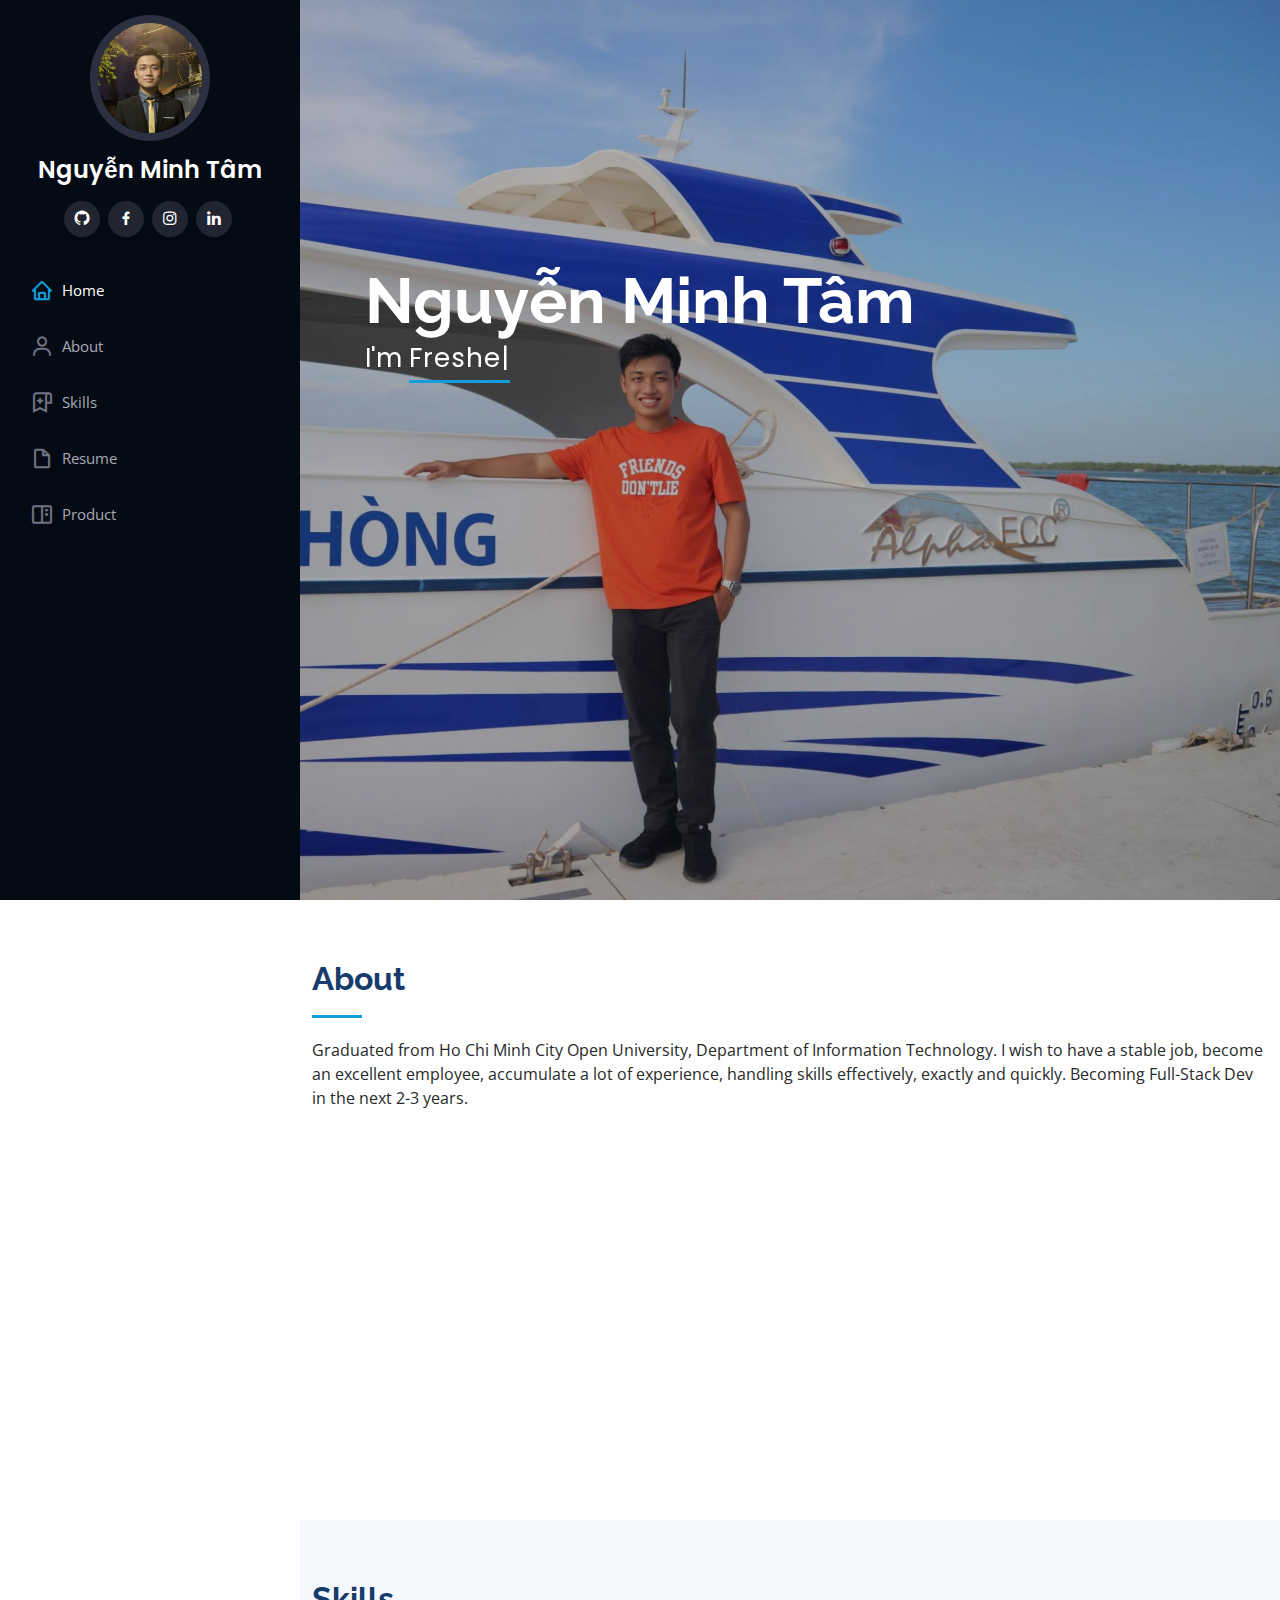
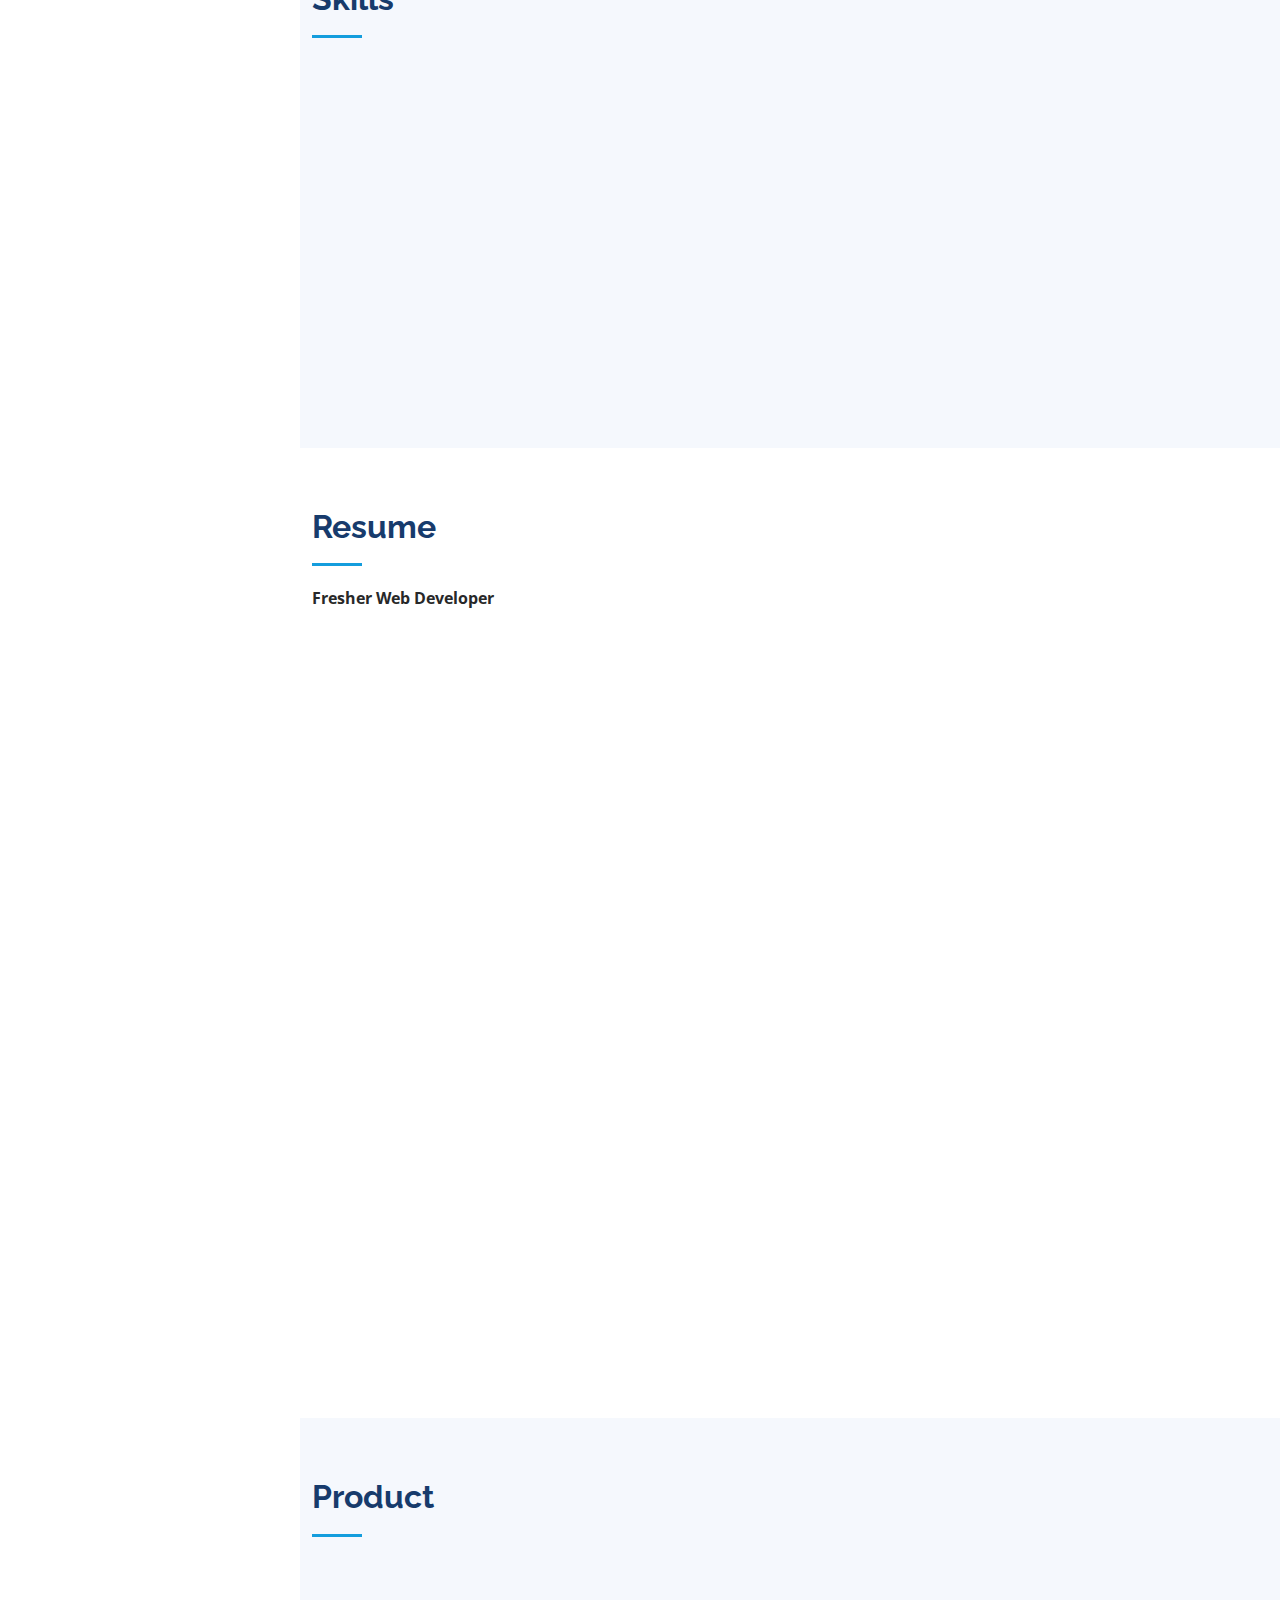
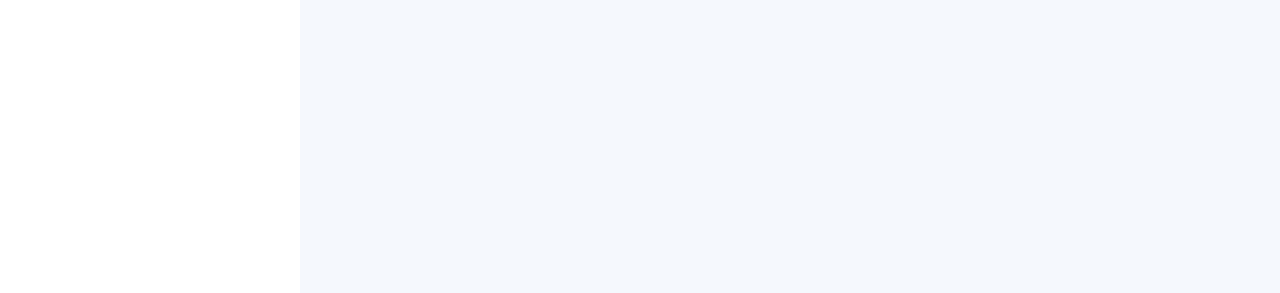
<file: public/index.html>
<!DOCTYPE html>
<html lang="en">

<head>
  <meta charset="utf-8">
  <meta content="width=device-width, initial-scale=1.0" name="viewport">

  <title>Tâm Nguyễn</title>
  <meta content="" name="description">
  <meta content="" name="keywords">

  <!-- Favicons -->
  <link href="assets/img/Tam.png" rel="icon">
  <link href="assets/img/apple-touch-icon.png" rel="apple-touch-icon">

  <!-- Google Fonts -->
  <link href="https://fonts.googleapis.com/css?family=Open+Sans:300,300i,400,400i,600,600i,700,700i|Raleway:300,300i,400,400i,500,500i,600,600i,700,700i|Poppins:300,300i,400,400i,500,500i,600,600i,700,700i" rel="stylesheet">

  <!-- Vendor CSS Files -->
  <link href="assets/vendor/aos/aos.css" rel="stylesheet">
  <link href="assets/vendor/bootstrap/css/bootstrap.min.css" rel="stylesheet">
  <link href="assets/vendor/bootstrap-icons/bootstrap-icons.css" rel="stylesheet">
  <link href="assets/vendor/boxicons/css/boxicons.min.css" rel="stylesheet">
  <link href="assets/vendor/glightbox/css/glightbox.min.css" rel="stylesheet">
  <link href="assets/vendor/swiper/swiper-bundle.min.css" rel="stylesheet">

  <!-- Template Main CSS File -->
  <link href="assets/css/style.css" rel="stylesheet">

  <!-- =======================================================
  * Template Name: iPortfolio - v3.0.1
  * Template URL: https://bootstrapmade.com/iportfolio-bootstrap-portfolio-websites-template/
  * Author: BootstrapMade.com
  * License: https://bootstrapmade.com/license/
  ======================================================== -->
</head>

<body>

  <!-- ======= Mobile nav toggle button ======= -->
  <i class="bi bi-list mobile-nav-toggle d-xl-none"></i>

  <!-- ======= Header ======= -->
  <header id="header">
    <div class="d-flex flex-column">

      <div class="profile">
        <img src="assets/img/Tam.png" alt="" class="img-fluid rounded-circle">
        <h1 class="text-light"><a href="index.html">Nguyễn Minh Tâm</a></h1>
        <div class="social-links mt-3 text-center">
          <a href="https://github.com/minhtam12356" class="github" target="_blank"><i class="bx bxl-github"></i></a>
          <a href="https://www.facebook.com/1.9.9.8.Tam.Nguyen.1.9.9.8" class="facebook" target="_blank"><i class="bx bxl-facebook"></i></a>
          <a href="https://www.instagram.com/minhtam1198/" class="instagram" target="_blank"><i class="bx bxl-instagram"></i></a>
          <a href="https://www.linkedin.com/in/tamnguyen-1198/" class="linkedin" target="_blank"><i class="bx bxl-linkedin"></i></a>
        </div>
      </div>

      <nav id="navbar" class="nav-menu navbar">
        <ul>
          <li><a href="#hero" class="nav-link scrollto active"><i class="bx bx-home"></i> <span>Home</span></a></li>
          <li><a href="#about" class="nav-link scrollto"><i class="bx bx-user"></i> <span>About</span></a></li>
          <li><a href="#skills" class="nav-link scrollto"><i class='bx bx-bookmark-alt-plus'></i> <span>Skills</span></a></li>
          <li><a href="#resume" class="nav-link scrollto"><i class="bx bx-file-blank"></i> <span>Resume</span></a></li>
          <li><a href="#product" class="nav-link scrollto"><i class="bx bx-book-content"></i> <span>Product</span></a></li>
        </ul>
      </nav><!-- .nav-menu -->
    </div>
  </header><!-- End Header -->

  <!-- ======= Hero Section ======= -->
  <section id="hero" class="d-flex flex-column justify-content-center align-items-center">
    <div class="hero-container" data-aos="fade-in">
      <h1>Nguyễn Minh Tâm</h1>
      <p>I'm <span class="typed" data-typed-items="Fresher Web Developer"></span></p>
    </div>
  </section><!-- End Hero -->

  <main id="main">

    <!-- ======= About Section ======= -->
    <section id="about" class="about">
      <div class="container">

        <div class="section-title">
          <h2>About</h2>
          <p>Graduated from Ho Chi Minh City Open University, Department of Information Technology. I wish to have a stable job, become an excellent employee, accumulate a lot of experience, handling skills effectively, exactly and quickly. Becoming Full-Stack Dev in the next 2-3 years. </p>
        </div>

        <div class="row align-items-center">
          <div class="col-lg-4" data-aos="fade-right">
            <img src="assets/img/Tam.png" class="img-fluid" alt="">
          </div>
          <div class="col-lg-8 pt-4 pt-lg-0 content" data-aos="fade-left">
            <h3>Fresher Web Developer</h3>
            <p class="font-italic">
              Expressjs & Reactjs
            </p>
            <div class="row">
              <div class="col-lg-6">
                <ul>
                  <li><i class="bi bi-chevron-right"></i> <strong>Birthday:</strong> <span>11 Nov 1998</span></li>
                  <li><i class="bi bi-chevron-right"></i> <strong>Phone:</strong> <span>+84 917148457</span></li>
                  <li><i class="bi bi-chevron-right"></i> <strong>City:</strong> <span>TP.HCM</span></li>
                </ul>
              </div>
              <div class="col-lg-6">
                <ul>
                  <li><i class="bi bi-chevron-right"></i> <strong>Age:</strong> <span>23</span></li>
                  <li><i class="bi bi-chevron-right"></i> <strong>Degree:</strong> <span>Fresher</span></li>
                  <li><i class="bi bi-chevron-right"></i> <strong>PhEmailone:</strong><a href="mailto:tam26918@gmail.com">tam26918@gmail.com</a></li>
                </ul>
              </div>
            </div>
          </div>
        </div>

      </div>
    </section><!-- End About Section -->

    <!-- ======= Skills Section ======= -->
    <section id="skills" class="skills section-bg">
      <div class="container">

        <div class="section-title">
          <h2>Skills</h2>
        </div>

        <div class="row skills-content">

          <div class="col-lg-6" data-aos="fade-up">

            <div class="progress">
              <span class="skill">HTML</span>
      
            </div>

            <div class="progress">
              <span class="skill">CSS</span>
              
            </div>

            <div class="progress">
              <span class="skill">JavaScript</span>
              
            </div>
            
            <div class="progress">
              <span class="skill">Git</span>
              
            </div>
            
            <div class="progress">
              <span class="skill">bootstrap</span>
              
            </div>

          </div>

          <div class="col-lg-6" data-aos="fade-up" data-aos-delay="100">

            <div class="progress">
              <span class="skill">Nodejs</span>
              
            </div>
            
            <div class="progress">
              <span class="skill">MongoDB</span>
              
            </div>

            <div class="progress">
              <span class="skill">Expressjs</span>
              
            </div>

            <div class="progress">
              <span class="skill">Reactjs</span>
              
            </div>

          </div>

        </div>

      </div>
    </section><!-- End Skills Section -->

    <!-- ======= Resume Section ======= -->
    <section id="resume" class="resume">
      <div class="container">

        <div class="section-title">
          <h2>Resume</h2>
          <p><strong>Fresher Web Developer</strong></p>
        </div>

        <div class="row">
          <div class="col-lg-6" data-aos="fade-up">

            <h3 class="resume-title">Education</h3>
            <div class="resume-item">
              <h4>Management Information System</h4>
              <h5>2016 - 2020</h5>
              <p><em>Open University, Ho Chi Minh City</em></p>
              <p>Learn skill code basic, data structure, mindset</p>
            </div>
            <div class="resume-item">
              <h4>Intern</h4>
              <h5>06/2019 - 08/2019</h5>
              <p><em>CMC TSSG Company, Ho Chi Minh City</em></p>
              <p>Learn about hardware, network, repair computer laptop and install OS</p>
            </div>
          </div>
          <div class="col-lg-6" data-aos="fade-up" data-aos-delay="100">
            <h3 class="resume-title">WorkFlow</h3>
            <div class="resume-item">
              <h4>Learn Basic HTML, CSS, JavaScript</h4>
              <h5>5/2020 - Present</h5>
              <ul>
                <li>Basic JavaScript: Asynchronous, Promise, CallBack, OOP</li>
                <li>Build any web interface, web responsive  to all device</li>
              </ul>
            </div>
            <div class="resume-item">
              <h4>Learn Basic Git, Bootstrap</h4>
              <h5>5/2020 - Present</h5>
              <ul>
                <li>Push source code on github</li>
                <li>Use bootstrap design basic web</li>
              </ul>
            </div>
            <div class="resume-item">
              <h4>Learn Basic Nodejs, Expressjs, MongoDB</h4>
              <h5>5/2020 - Present</h5>
              <ul>
                <li>Use ExpressJS to write Web MVC, RESTful API</li>
                <li>Use Database MongoDB basic CRUD</li>
              </ul>
            </div>
            <div class="resume-item">
              <h4>Learn Basic Reactjs</h4>
              <h5>5/2020 - Present</h5>
              <ul>
                <li>Basic Reactjs: Component, State, Props, Router, Context, LifeCycle...</li>
              </ul>
            </div>
          </div>
        </div>

      </div>
    </section><!-- End Resume Section -->

    <!-- ======= Product Section ======= -->
    <section id="product" class="portfolio section-bg">
      <div class="container">

        <div class="section-title">
          <h2>Product</h2>
        </div>

        <div class="row" data-aos="fade-up">
          <div class="col-lg-12 d-flex justify-content-center">
            <ul id="portfolio-flters">
              <li data-filter="*" class="filter-active">All</li>
              <li data-filter=".filter-app">App</li>
              <li data-filter=".filter-card">Card</li>
              <li data-filter=".filter-web">Web</li>
            </ul>
          </div>
        </div>

        <div class="row portfolio-container" data-aos="fade-up" data-aos-delay="100">

          <div class="col-lg-4 col-md-6 portfolio-item filter-app">
            <div class="portfolio-wrap">
              <img src="assets/img/portfolio/todo.jpg" class="img-fluid" alt="">
              <div class="portfolio-links">
                <a href="assets/img/portfolio/todo.jpg" data-gallery="portfolioGallery" class="portfolio-lightbox" title="App 1"><i class="bx bx-plus"></i></a>
                <a href="https://todos-list-reactjs-minhtam12356.vercel.app/" title="More Details"><i class="bx bx-link"></i></a>
              </div>
            </div>
          </div>

          <div class="col-lg-4 col-md-6 portfolio-item filter-web">
            <div class="portfolio-wrap">
              <img src="assets/img/portfolio/meetup.jpg" class="img-fluid" alt="">
              <div class="portfolio-links">
                <a href="assets/img/portfolio/meetup.jpg" data-gallery="portfolioGallery" class="portfolio-lightbox" title="Web 3"><i class="bx bx-plus"></i></a>
                <a href="https://meetup-2a648.web.app/" title="More Details"><i class="bx bx-link"></i></a>
              </div>
            </div>
          </div>

          <div class="col-lg-4 col-md-6 portfolio-item filter-app">
            <div class="portfolio-wrap">
              <img src="assets/img/portfolio/product.jpg" class="img-fluid" alt="">
              <div class="portfolio-links">
                <a href="assets/img/portfolio/product.jpg" data-gallery="portfolioGallery" class="portfolio-lightbox" title="App 2"><i class="bx bx-plus"></i></a>
                <a href="https://app-test-heroku-demo.herokuapp.com/" title="More Details"><i class="bx bx-link"></i></a>
              </div>
            </div>
          </div>

        </div>

      </div>
    </section><!-- End Portfolio Section -->

  </main><!-- End #main -->
  
  <a href="#" class="back-to-top d-flex align-items-center justify-content-center"><i class="bi bi-arrow-up-short"></i></a>

  <!-- Vendor JS Files -->
  <script src="assets/vendor/aos/aos.js"></script>
  <script src="assets/vendor/bootstrap/js/bootstrap.bundle.min.js"></script>
  <script src="assets/vendor/glightbox/js/glightbox.min.js"></script>
  <script src="assets/vendor/isotope-layout/isotope.pkgd.min.js"></script>
  <script src="assets/vendor/php-email-form/validate.js"></script>
  <script src="assets/vendor/purecounter/purecounter.js"></script>
  <script src="assets/vendor/swiper/swiper-bundle.min.js"></script>
  <script src="assets/vendor/typed.js/typed.min.js"></script>
  <script src="assets/vendor/waypoints/noframework.waypoints.js"></script>

  <!-- Template Main JS File -->
  <script src="assets/js/main.js"></script>

</body>

</html>
</file>
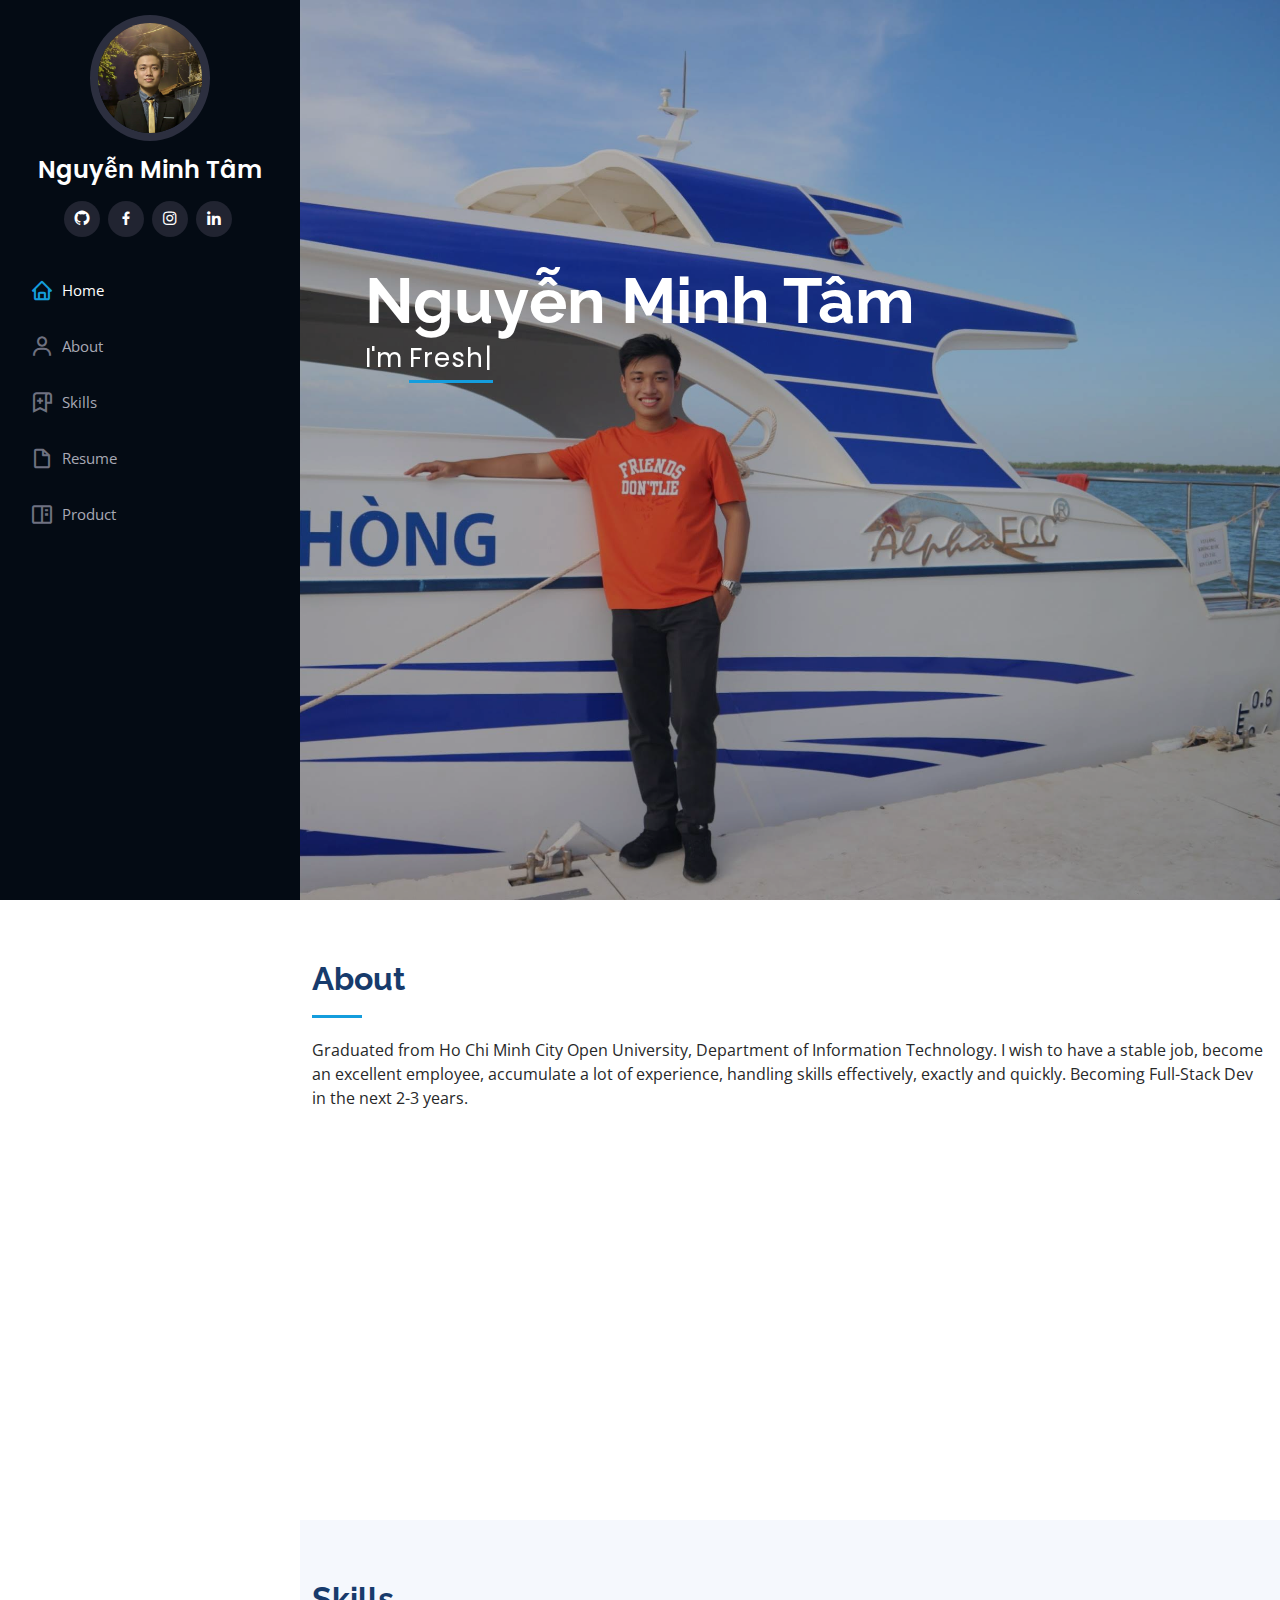
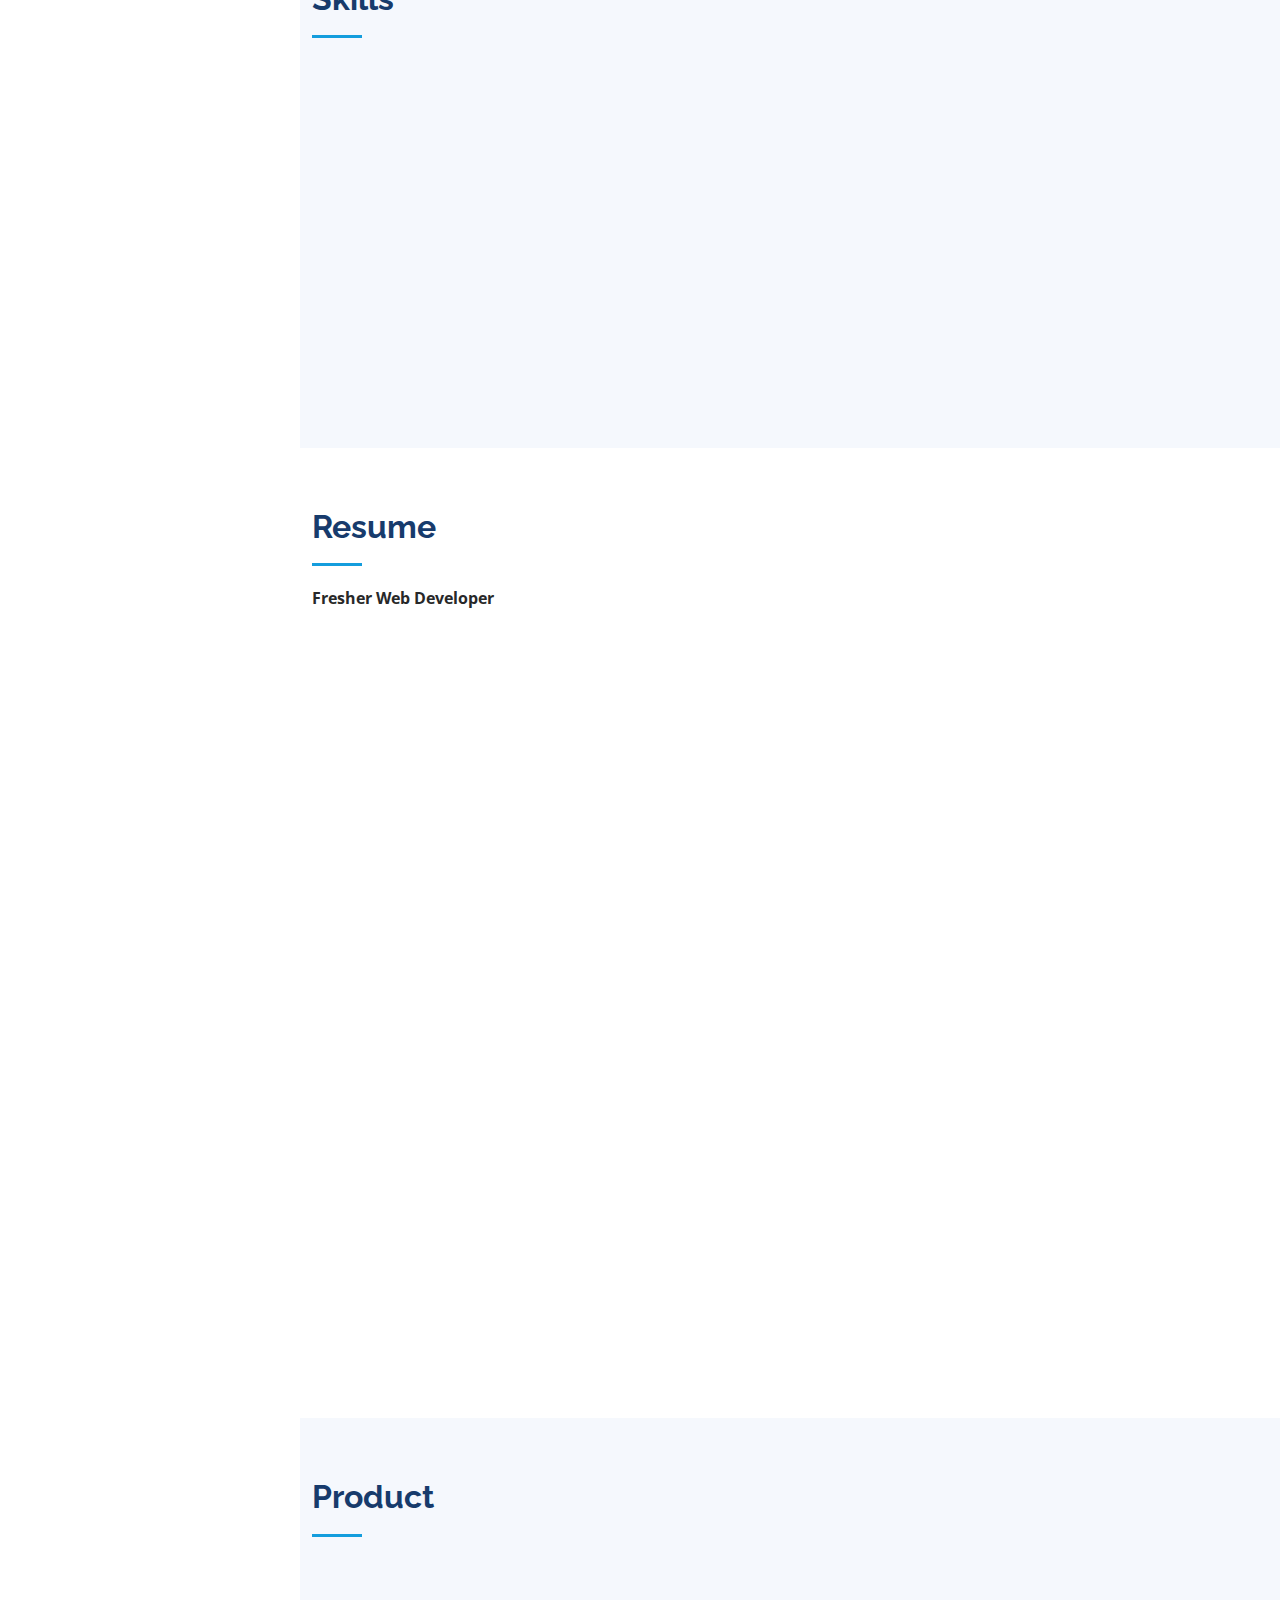
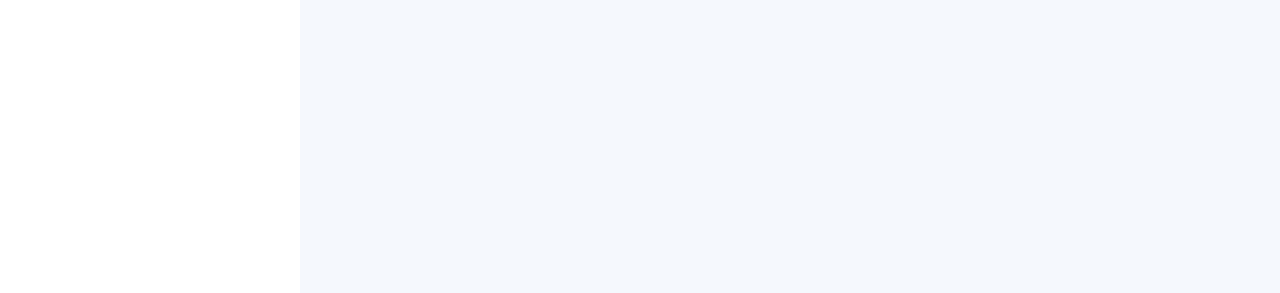
<file: iPortfolio/official.html>
<!DOCTYPE html>
<html lang="en">

<head>
  <meta charset="utf-8">
  <meta content="width=device-width, initial-scale=1.0" name="viewport">

  <title>Tâm Nguyễn</title>
  <meta content="" name="description">
  <meta content="" name="keywords">

  <!-- Favicons -->
  <link href="assets/img/Tam.png" rel="icon">
  <link href="assets/img/apple-touch-icon.png" rel="apple-touch-icon">

  <!-- Google Fonts -->
  <link href="https://fonts.googleapis.com/css?family=Open+Sans:300,300i,400,400i,600,600i,700,700i|Raleway:300,300i,400,400i,500,500i,600,600i,700,700i|Poppins:300,300i,400,400i,500,500i,600,600i,700,700i" rel="stylesheet">

  <!-- Vendor CSS Files -->
  <link href="assets/vendor/aos/aos.css" rel="stylesheet">
  <link href="assets/vendor/bootstrap/css/bootstrap.min.css" rel="stylesheet">
  <link href="assets/vendor/bootstrap-icons/bootstrap-icons.css" rel="stylesheet">
  <link href="assets/vendor/boxicons/css/boxicons.min.css" rel="stylesheet">
  <link href="assets/vendor/glightbox/css/glightbox.min.css" rel="stylesheet">
  <link href="assets/vendor/swiper/swiper-bundle.min.css" rel="stylesheet">

  <!-- Template Main CSS File -->
  <link href="assets/css/style.css" rel="stylesheet">

  <!-- =======================================================
  * Template Name: iPortfolio - v3.0.1
  * Template URL: https://bootstrapmade.com/iportfolio-bootstrap-portfolio-websites-template/
  * Author: BootstrapMade.com
  * License: https://bootstrapmade.com/license/
  ======================================================== -->
</head>

<body>

  <!-- ======= Mobile nav toggle button ======= -->
  <i class="bi bi-list mobile-nav-toggle d-xl-none"></i>

  <!-- ======= Header ======= -->
  <header id="header">
    <div class="d-flex flex-column">

      <div class="profile">
        <img src="assets/img/Tam.png" alt="" class="img-fluid rounded-circle">
        <h1 class="text-light"><a href="index.html">Nguyễn Minh Tâm</a></h1>
        <div class="social-links mt-3 text-center">
          <a href="https://github.com/minhtam12356" class="github" target="_blank"><i class="bx bxl-github"></i></a>
          <a href="https://www.facebook.com/1.9.9.8.Tam.Nguyen.1.9.9.8" class="facebook" target="_blank"><i class="bx bxl-facebook"></i></a>
          <a href="https://www.instagram.com/minhtam1198/" class="instagram" target="_blank"><i class="bx bxl-instagram"></i></a>
          <a href="https://www.linkedin.com/in/tamnguyen-1198/" class="linkedin" target="_blank"><i class="bx bxl-linkedin"></i></a>
        </div>
      </div>

      <nav id="navbar" class="nav-menu navbar">
        <ul>
          <li><a href="#hero" class="nav-link scrollto active"><i class="bx bx-home"></i> <span>Home</span></a></li>
          <li><a href="#about" class="nav-link scrollto"><i class="bx bx-user"></i> <span>About</span></a></li>
          <li><a href="#skills" class="nav-link scrollto"><i class='bx bx-bookmark-alt-plus'></i> <span>Skills</span></a></li>
          <li><a href="#resume" class="nav-link scrollto"><i class="bx bx-file-blank"></i> <span>Resume</span></a></li>
          <li><a href="#product" class="nav-link scrollto"><i class="bx bx-book-content"></i> <span>Product</span></a></li>
        </ul>
      </nav><!-- .nav-menu -->
    </div>
  </header><!-- End Header -->

  <!-- ======= Hero Section ======= -->
  <section id="hero" class="d-flex flex-column justify-content-center align-items-center">
    <div class="hero-container" data-aos="fade-in">
      <h1>Nguyễn Minh Tâm</h1>
      <p>I'm <span class="typed" data-typed-items="Fresher Web Developer"></span></p>
    </div>
  </section><!-- End Hero -->

  <main id="main">

    <!-- ======= About Section ======= -->
    <section id="about" class="about">
      <div class="container">

        <div class="section-title">
          <h2>About</h2>
          <p>Graduated from Ho Chi Minh City Open University, Department of Information Technology. I wish to have a stable job, become an excellent employee, accumulate a lot of experience, handling skills effectively, exactly and quickly. Becoming Full-Stack Dev in the next 2-3 years.</p>
        </div>

        <div class="row align-items-center">
          <div class="col-lg-4" data-aos="fade-right">
            <img src="assets/img/Tam.png" class="img-fluid" alt="">
          </div>
          <div class="col-lg-8 pt-4 pt-lg-0 content" data-aos="fade-left">
            <h3>Fresher Web Developer</h3>
            <p class="font-italic">
              Expressjs & Reactjs
            </p>
            <div class="row">
              <div class="col-lg-6">
                <ul>
                  <li><i class="bi bi-chevron-right"></i> <strong>Birthday:</strong> <span>11 Nov 1998</span></li>
                  <li><i class="bi bi-chevron-right"></i> <strong>Phone:</strong> <span>+84 917148457</span></li>
                  <li><i class="bi bi-chevron-right"></i> <strong>City:</strong> <span>TP.HCM</span></li>
                </ul>
              </div>
              <div class="col-lg-6">
                <ul>
                  <li><i class="bi bi-chevron-right"></i> <strong>Age:</strong> <span>23</span></li>
                  <li><i class="bi bi-chevron-right"></i> <strong>Degree:</strong> <span>Fresher</span></li>
                  <li><i class="bi bi-chevron-right"></i> <strong>PhEmailone:</strong><a href="mailto:tam26918@gmail.com">tam26918@gmail.com</a></li>
                </ul>
              </div>
            </div>
          </div>
        </div>

      </div>
    </section><!-- End About Section -->

    <!-- ======= Skills Section ======= -->
    <section id="skills" class="skills section-bg">
      <div class="container">

        <div class="section-title">
          <h2>Skills</h2>
        </div>

        <div class="row skills-content">

          <div class="col-lg-6" data-aos="fade-up">

            <div class="progress">
              <span class="skill">HTML <i class="val">80%</i></span>
              <div class="progress-bar-wrap">
                <div class="progress-bar" role="progressbar" aria-valuenow="80" aria-valuemin="0" aria-valuemax="100"></div>
              </div>
            </div>

            <div class="progress">
              <span class="skill">CSS <i class="val">80%</i></span>
              <div class="progress-bar-wrap">
                <div class="progress-bar" role="progressbar" aria-valuenow="80" aria-valuemin="0" aria-valuemax="100"></div>
              </div>
            </div>

            <div class="progress">
              <span class="skill">JavaScript <i class="val">80%</i></span>
              <div class="progress-bar-wrap">
                <div class="progress-bar" role="progressbar" aria-valuenow="80" aria-valuemin="0" aria-valuemax="100"></div>
              </div>
            </div>
            
            <div class="progress">
              <span class="skill">Git <i class="val">80%</i></span>
              <div class="progress-bar-wrap">
                <div class="progress-bar" role="progressbar" aria-valuenow="80" aria-valuemin="0" aria-valuemax="100"></div>
              </div>
            </div>
            
            <div class="progress">
              <span class="skill">bootstrap <i class="val">80%</i></span>
              <div class="progress-bar-wrap">
                <div class="progress-bar" role="progressbar" aria-valuenow="80" aria-valuemin="0" aria-valuemax="100"></div>
              </div>
            </div>

          </div>

          <div class="col-lg-6" data-aos="fade-up" data-aos-delay="100">

            <div class="progress">
              <span class="skill">Nodejs <i class="val">80%</i></span>
              <div class="progress-bar-wrap">
                <div class="progress-bar" role="progressbar" aria-valuenow="80" aria-valuemin="0" aria-valuemax="100"></div>
              </div>
            </div>
            
            <div class="progress">
              <span class="skill">MongoDB <i class="val">70%</i></span>
              <div class="progress-bar-wrap">
                <div class="progress-bar" role="progressbar" aria-valuenow="70" aria-valuemin="0" aria-valuemax="100"></div>
              </div>
            </div>

            <div class="progress">
              <span class="skill">Expressjs <i class="val">80%</i></span>
              <div class="progress-bar-wrap">
                <div class="progress-bar" role="progressbar" aria-valuenow="80" aria-valuemin="0" aria-valuemax="100"></div>
              </div>
            </div>

            <div class="progress">
              <span class="skill">Reactjs <i class="val">70%</i></span>
              <div class="progress-bar-wrap">
                <div class="progress-bar" role="progressbar" aria-valuenow="70" aria-valuemin="0" aria-valuemax="100"></div>
              </div>
            </div>

          </div>

        </div>

      </div>
    </section><!-- End Skills Section -->

    <!-- ======= Resume Section ======= -->
    <section id="resume" class="resume">
      <div class="container">

        <div class="section-title">
          <h2>Resume</h2>
          <p><strong>Fresher Web Developer</strong></p>
        </div>

        <div class="row">
          <div class="col-lg-6" data-aos="fade-up">

            <h3 class="resume-title">Education</h3>
            <div class="resume-item">
              <h4>Management Information System</h4>
              <h5>2016 - 2020</h5>
              <p><em>Open University, Ho Chi Minh City</em></p>
              <p>Learn skill code basic, data structure, mindset</p>
            </div>
            <div class="resume-item">
              <h4>Intern</h4>
              <h5>06/2019 - 08/2019</h5>
              <p><em>CMC TSSG Company, Ho Chi Minh City</em></p>
              <p>Learn about hardware, network, repair computer laptop and install OS</p>
            </div>
          </div>
          <div class="col-lg-6" data-aos="fade-up" data-aos-delay="100">
            <h3 class="resume-title">WorkFlow</h3>
            <div class="resume-item">
              <h4>Learn Basic HTML, CSS, JavaScript</h4>
              <h5>5/2020 - Present</h5>
              <ul>
                <li>Basic JavaScript: Asynchronous, Promise, CallBack, OOP</li>
                <li>Build any web interface, web responsive  to all device</li>
              </ul>
            </div>
            <div class="resume-item">
              <h4>Learn Basic Git, Bootstrap</h4>
              <h5>5/2020 - Present</h5>
              <ul>
                <li>Push source code on github</li>
                <li>Use bootstrap design basic web</li>
              </ul>
            </div>
            <div class="resume-item">
              <h4>Learn Basic Nodejs, Expressjs, MongoDB</h4>
              <h5>5/2020 - Present</h5>
              <ul>
                <li>Use ExpressJS to write Web MVC, RESTful API</li>
                <li>Use Database MongoDB basic CRUD</li>
              </ul>
            </div>
            <div class="resume-item">
              <h4>Learn Basic Reactjs</h4>
              <h5>5/2020 - Present</h5>
              <ul>
                <li>Basic Reactjs: Component, State, Props, Router, Context, LifeCycle...</li>
              </ul>
            </div>
          </div>
        </div>

      </div>
    </section><!-- End Resume Section -->

    <!-- ======= Product Section ======= -->
    <section id="product" class="portfolio section-bg">
      <div class="container">

        <div class="section-title">
          <h2>Product</h2>
        </div>

        <div class="row" data-aos="fade-up">
          <div class="col-lg-12 d-flex justify-content-center">
            <ul id="portfolio-flters">
              <li data-filter="*" class="filter-active">All</li>
              <li data-filter=".filter-app">App</li>
              <li data-filter=".filter-card">Card</li>
              <li data-filter=".filter-web">Web</li>
            </ul>
          </div>
        </div>

        <div class="row portfolio-container" data-aos="fade-up" data-aos-delay="100">

          <div class="col-lg-4 col-md-6 portfolio-item filter-app">
            <div class="portfolio-wrap">
              <img src="assets/img/portfolio/todo.jpg" class="img-fluid" alt="">
              <div class="portfolio-links">
                <a href="assets/img/portfolio/todo.jpg" data-gallery="portfolioGallery" class="portfolio-lightbox" title="App 1"><i class="bx bx-plus"></i></a>
                <a href="https://todolist-demo-tamnguyen.web.app/" title="More Details"><i class="bx bx-link"></i></a>
              </div>
            </div>
          </div>

          <div class="col-lg-4 col-md-6 portfolio-item filter-web">
            <div class="portfolio-wrap">
              <img src="assets/img/portfolio/meetup.jpg" class="img-fluid" alt="">
              <div class="portfolio-links">
                <a href="assets/img/portfolio/meetup.jpg" data-gallery="portfolioGallery" class="portfolio-lightbox" title="Web 3"><i class="bx bx-plus"></i></a>
                <a href="https://meetup-2a648.web.app/" title="More Details"><i class="bx bx-link"></i></a>
              </div>
            </div>
          </div>

          <div class="col-lg-4 col-md-6 portfolio-item filter-app">
            <div class="portfolio-wrap">
              <img src="assets/img/portfolio/product.jpg" class="img-fluid" alt="">
              <div class="portfolio-links">
                <a href="assets/img/portfolio/product.jpg" data-gallery="portfolioGallery" class="portfolio-lightbox" title="App 2"><i class="bx bx-plus"></i></a>
                <a href="https://app-test-heroku-demo.herokuapp.com/" title="More Details"><i class="bx bx-link"></i></a>
              </div>
            </div>
          </div>

        </div>

      </div>
    </section><!-- End Portfolio Section -->

  </main><!-- End #main -->
  
  <a href="#" class="back-to-top d-flex align-items-center justify-content-center"><i class="bi bi-arrow-up-short"></i></a>

  <!-- Vendor JS Files -->
  <script src="assets/vendor/aos/aos.js"></script>
  <script src="assets/vendor/bootstrap/js/bootstrap.bundle.min.js"></script>
  <script src="assets/vendor/glightbox/js/glightbox.min.js"></script>
  <script src="assets/vendor/isotope-layout/isotope.pkgd.min.js"></script>
  <script src="assets/vendor/php-email-form/validate.js"></script>
  <script src="assets/vendor/purecounter/purecounter.js"></script>
  <script src="assets/vendor/swiper/swiper-bundle.min.js"></script>
  <script src="assets/vendor/typed.js/typed.min.js"></script>
  <script src="assets/vendor/waypoints/noframework.waypoints.js"></script>

  <!-- Template Main JS File -->
  <script src="assets/js/main.js"></script>

</body>

</html>
</file>
<file: public/assets/css/style.css>
/* *
* Template Name: iPortfolio - v3.0.1
* Template URL: https://bootstrapmade.com/iportfolio-bootstrap-portfolio-websites-template/
* Author: BootstrapMade.com
* License: https://bootstrapmade.com/license/
*/

/*--------------------------------------------------------------
# General
--------------------------------------------------------------*/
body {
  font-family: "Open Sans", sans-serif;
  color: #272829;
}

a {
  color: #149ddd;
  text-decoration: none;
}

a:hover {
  color: #37b3ed;
  text-decoration: none;
}

h1, h2, h3, h4, h5, h6 {
  font-family: "Raleway", sans-serif;
}

/*--------------------------------------------------------------
# Back to top button
--------------------------------------------------------------*/
.back-to-top {
  position: fixed;
  visibility: hidden;
  opacity: 0;
  right: 15px;
  bottom: 15px;
  z-index: 996;
  background: #149ddd;
  width: 40px;
  height: 40px;
  border-radius: 50px;
  transition: all 0.4s;
}

.back-to-top i {
  font-size: 28px;
  color: #fff;
  line-height: 0;
}

.back-to-top:hover {
  background: #2eafec;
  color: #fff;
}

.back-to-top.active {
  visibility: visible;
  opacity: 1;
}

/*--------------------------------------------------------------
# Header
--------------------------------------------------------------*/
#header {
  position: fixed;
  top: 0;
  left: 0;
  bottom: 0;
  width: 300px;
  transition: all ease-in-out 0.5s;
  z-index: 9997;
  transition: all 0.5s;
  padding: 0 15px;
  background: #040b14;
  overflow-y: auto;
}

#header .profile img {
  margin: 15px auto;
  display: block;
  width: 120px;
  border: 8px solid #2c2f3f;
}

#header .profile h1 {
  font-size: 24px;
  margin: 0;
  padding: 0;
  font-weight: 600;
  -moz-text-align-last: center;
  text-align-last: center;
  font-family: "Poppins", sans-serif;
}

#header .profile h1 a, #header .profile h1 a:hover {
  color: #fff;
  text-decoration: none;
}

#header .profile .social-links a {
  font-size: 18px;
  display: inline-block;
  background: #212431;
  color: #fff;
  line-height: 1;
  padding: 8px 0;
  margin-right: 4px;
  border-radius: 50%;
  text-align: center;
  width: 36px;
  height: 36px;
  transition: 0.3s;
}

#header .profile .social-links a:hover {
  background: #149ddd;
  color: #fff;
  text-decoration: none;
}

#main {
  margin-left: 300px;
}

@media (max-width: 1199px) {
  #header {
    left: -300px;
  }
  #main {
    margin-left: 0;
  }
}

/*--------------------------------------------------------------
# Navigation Menu
--------------------------------------------------------------*/
/* Desktop Navigation */
.nav-menu {
  padding: 30px 0 0 0;
}

.nav-menu * {
  margin: 0;
  padding: 0;
  list-style: none;
}

.nav-menu > ul > li {
  position: relative;
  white-space: nowrap;
}

.nav-menu a {
  display: flex;
  align-items: center;
  color: #a8a9b4;
  padding: 12px 15px;
  margin-bottom: 8px;
  transition: 0.3s;
  font-size: 15px;
}

.nav-menu a i {
  font-size: 24px;
  padding-right: 8px;
  color: #6f7180;
}

.nav-menu a:hover, .nav-menu .active, .nav-menu li:hover > a {
  text-decoration: none;
  color: #fff;
}

.nav-menu a:hover i, .nav-menu .active i, .nav-menu li:hover > a i {
  color: #149ddd;
}

/* Mobile Navigation */
.mobile-nav-toggle {
  position: fixed;
  right: 15px;
  top: 15px;
  z-index: 9998;
  border: 0;
  font-size: 24px;
  transition: all 0.4s;
  outline: none !important;
  background-color: #149ddd;
  color: #fff;
  width: 40px;
  height: 40px;
  display: inline-flex;
  align-items: center;
  justify-content: center;
  line-height: 0;
  border-radius: 50px;
  cursor: pointer;
}

.mobile-nav-active {
  overflow: hidden;
}

.mobile-nav-active #header {
  left: 0;
}

/*--------------------------------------------------------------
# Hero Section
--------------------------------------------------------------*/
#hero {
  width: 100%;
  height: 100vh;
  background: url("../img/image1.jpg") top center;
  background-size: cover;
}

#hero:before {
  content: "";
  background: rgba(5, 13, 24, 0.3);
  position: absolute;
  bottom: 0;
  top: 0;
  left: 0;
  right: 0;
  z-index: 1;
}

#hero .hero-container {
  position: relative;
  bottom: 100px;
  z-index: 2;
  min-width: 300px;
}

#hero h1 {
  margin: 0 0 10px 0;
  font-size: 64px;
  font-weight: 700;
  line-height: 56px;
  color: #fff;
}

#hero p {
  color: #fff;
  margin-bottom: 50px;
  font-size: 26px;
  font-family: "Poppins", sans-serif;
}

#hero p span {
  color: #fff;
  padding-bottom: 4px;
  letter-spacing: 1px;
  border-bottom: 3px solid #149ddd;
}

@media (min-width: 1024px) {
  #hero {
    background-attachment: fixed;
  }
}

@media (max-width: 768px) {
  #hero h1 {
    font-size: 28px;
    line-height: 36px;
  }
  #hero h2 {
    font-size: 18px;
    line-height: 24px;
    margin-bottom: 30px;
  }
}

/*--------------------------------------------------------------
# Sections General
--------------------------------------------------------------*/
section {
  padding: 60px 0;
  overflow: hidden;
}

.section-bg {
  background: #f5f8fd;
}

.section-title {
  padding-bottom: 30px;
}

.section-title h2 {
  font-size: 32px;
  font-weight: bold;
  margin-bottom: 20px;
  padding-bottom: 20px;
  position: relative;
  color: #173b6c;
}

.section-title h2::after {
  content: '';
  position: absolute;
  display: block;
  width: 50px;
  height: 3px;
  background: #149ddd;
  bottom: 0;
  left: 0;
}

.section-title p {
  margin-bottom: 0;
}

/*--------------------------------------------------------------
# About
--------------------------------------------------------------*/
.about .content h3 {
  font-weight: 700;
  font-size: 26px;
  color: #173b6c;
}

.about .content ul {
  list-style: none;
  padding: 0;
}

.about .content ul li {
  margin-bottom: 20px;
  display: flex;
  align-items: center;
}

.about .content ul strong {
  margin-right: 10px;
}

.about .content ul i {
  font-size: 16px;
  margin-right: 5px;
  color: #149ddd;
  line-height: 0;
}

.about .content p:last-child {
  margin-bottom: 0;
}

/*--------------------------------------------------------------
# Akills
--------------------------------------------------------------*/
.skills .progress {
  height: 60px;
  display: block;
  background: none;
  border-radius: 0;
}

.skills .progress .skill {
  padding: 0;
  margin: 0 0 6px 0;
  text-transform: uppercase;
  display: block;
  font-weight: 600;
  font-family: "Poppins", sans-serif;
  color: #050d18;
}

.skills .progress .skill .val {
  float: right;
  font-style: normal;
}

.skills .progress-bar-wrap {
  background: #dce8f8;
  height: 10px;
}

.skills .progress-bar {
  width: 1px;
  height: 10px;
  transition: .9s;
  background-color: #149ddd;
}

/*--------------------------------------------------------------
# Resume
--------------------------------------------------------------*/
.resume .resume-title {
  font-size: 26px;
  font-weight: 700;
  margin-top: 20px;
  margin-bottom: 20px;
  color: #050d18;
}

.resume .resume-item {
  padding: 0 0 20px 20px;
  margin-top: -2px;
  border-left: 2px solid #1f5297;
  position: relative;
}

.resume .resume-item h4 {
  line-height: 18px;
  font-size: 18px;
  font-weight: 600;
  text-transform: uppercase;
  font-family: "Poppins", sans-serif;
  color: #050d18;
  margin-bottom: 10px;
}

.resume .resume-item h5 {
  font-size: 16px;
  background: #e4edf9;
  padding: 5px 15px;
  display: inline-block;
  font-weight: 600;
  margin-bottom: 10px;
}

.resume .resume-item ul {
  padding-left: 20px;
}

.resume .resume-item ul li {
  padding-bottom: 10px;
}

.resume .resume-item:last-child {
  padding-bottom: 0;
}

.resume .resume-item::before {
  content: "";
  position: absolute;
  width: 16px;
  height: 16px;
  border-radius: 50px;
  left: -9px;
  top: 0;
  background: #fff;
  border: 2px solid #1f5297;
}

/*--------------------------------------------------------------
# Portfolio
--------------------------------------------------------------*/
.portfolio .portfolio-item {
  margin-bottom: 30px;
}

.portfolio #portfolio-flters {
  padding: 0;
  margin: 0 auto 35px auto;
  list-style: none;
  text-align: center;
  background: #fff;
  border-radius: 50px;
  padding: 2px 15px;
}

.portfolio #portfolio-flters li {
  cursor: pointer;
  display: inline-block;
  padding: 10px 15px 8px 15px;
  font-size: 14px;
  font-weight: 600;
  line-height: 1;
  text-transform: uppercase;
  color: #272829;
  margin-bottom: 5px;
  transition: all 0.3s ease-in-out;
}

.portfolio #portfolio-flters li:hover, .portfolio #portfolio-flters li.filter-active {
  color: #149ddd;
}

.portfolio #portfolio-flters li:last-child {
  margin-right: 0;
}

.portfolio .portfolio-wrap {
  transition: 0.3s;
  position: relative;
  overflow: hidden;
  z-index: 1;
}

.portfolio .portfolio-wrap::before {
  content: "";
  background: rgba(255, 255, 255, 0.5);
  position: absolute;
  left: 0;
  right: 0;
  top: 0;
  bottom: 0;
  transition: all ease-in-out 0.3s;
  z-index: 2;
  opacity: 0;
}

.portfolio .portfolio-wrap .portfolio-links {
  opacity: 1;
  left: 0;
  right: 0;
  bottom: -60px;
  z-index: 3;
  position: absolute;
  transition: all ease-in-out 0.3s;
  display: flex;
  justify-content: center;
}

.portfolio .portfolio-wrap .portfolio-links a {
  color: #fff;
  font-size: 28px;
  text-align: center;
  background: rgba(20, 157, 221, 0.75);
  transition: 0.3s;
  width: 50%;
}

.portfolio .portfolio-wrap .portfolio-links a:hover {
  background: rgba(20, 157, 221, 0.95);
}

.portfolio .portfolio-wrap .portfolio-links a + a {
  border-left: 1px solid #37b3ed;
}

.portfolio .portfolio-wrap:hover::before {
  top: 0;
  left: 0;
  right: 0;
  bottom: 0;
  opacity: 1;
}

.portfolio .portfolio-wrap:hover .portfolio-links {
  opacity: 1;
  bottom: 0;
}

/*--------------------------------------------------------------
# Portfolio Details
--------------------------------------------------------------*/
.portfolio-details {
  padding-top: 40px;
}

.portfolio-details .portfolio-details-slider img {
  width: 100%;
}

.portfolio-details .portfolio-details-slider .swiper-pagination {
  margin-top: 20px;
  position: relative;
}

.portfolio-details .portfolio-details-slider .swiper-pagination .swiper-pagination-bullet {
  width: 12px;
  height: 12px;
  background-color: #fff;
  opacity: 1;
  border: 1px solid #149ddd;
}

.portfolio-details .portfolio-details-slider .swiper-pagination .swiper-pagination-bullet-active {
  background-color: #149ddd;
}

.portfolio-details .portfolio-info {
  padding: 30px;
  box-shadow: 0px 0 30px rgba(5, 13, 24, 0.08);
}

.portfolio-details .portfolio-info h3 {
  font-size: 22px;
  font-weight: 700;
  margin-bottom: 20px;
  padding-bottom: 20px;
  border-bottom: 1px solid #eee;
}

.portfolio-details .portfolio-info ul {
  list-style: none;
  padding: 0;
  font-size: 15px;
}

.portfolio-details .portfolio-info ul li + li {
  margin-top: 10px;
}

.portfolio-details .portfolio-description {
  padding-top: 30px;
}

.portfolio-details .portfolio-description h2 {
  font-size: 26px;
  font-weight: 700;
  margin-bottom: 20px;
}

.portfolio-details .portfolio-description p {
  padding: 0;
}
</file>
<file: iPortfolio/assets/css/style.css>
/* *
* Template Name: iPortfolio - v3.0.1
* Template URL: https://bootstrapmade.com/iportfolio-bootstrap-portfolio-websites-template/
* Author: BootstrapMade.com
* License: https://bootstrapmade.com/license/
*/

/*--------------------------------------------------------------
# General
--------------------------------------------------------------*/
body {
  font-family: "Open Sans", sans-serif;
  color: #272829;
}

a {
  color: #149ddd;
  text-decoration: none;
}

a:hover {
  color: #37b3ed;
  text-decoration: none;
}

h1, h2, h3, h4, h5, h6 {
  font-family: "Raleway", sans-serif;
}

/*--------------------------------------------------------------
# Back to top button
--------------------------------------------------------------*/
.back-to-top {
  position: fixed;
  visibility: hidden;
  opacity: 0;
  right: 15px;
  bottom: 15px;
  z-index: 996;
  background: #149ddd;
  width: 40px;
  height: 40px;
  border-radius: 50px;
  transition: all 0.4s;
}

.back-to-top i {
  font-size: 28px;
  color: #fff;
  line-height: 0;
}

.back-to-top:hover {
  background: #2eafec;
  color: #fff;
}

.back-to-top.active {
  visibility: visible;
  opacity: 1;
}

/*--------------------------------------------------------------
# Header
--------------------------------------------------------------*/
#header {
  position: fixed;
  top: 0;
  left: 0;
  bottom: 0;
  width: 300px;
  transition: all ease-in-out 0.5s;
  z-index: 9997;
  transition: all 0.5s;
  padding: 0 15px;
  background: #040b14;
  overflow-y: auto;
}

#header .profile img {
  margin: 15px auto;
  display: block;
  width: 120px;
  border: 8px solid #2c2f3f;
}

#header .profile h1 {
  font-size: 24px;
  margin: 0;
  padding: 0;
  font-weight: 600;
  -moz-text-align-last: center;
  text-align-last: center;
  font-family: "Poppins", sans-serif;
}

#header .profile h1 a, #header .profile h1 a:hover {
  color: #fff;
  text-decoration: none;
}

#header .profile .social-links a {
  font-size: 18px;
  display: inline-block;
  background: #212431;
  color: #fff;
  line-height: 1;
  padding: 8px 0;
  margin-right: 4px;
  border-radius: 50%;
  text-align: center;
  width: 36px;
  height: 36px;
  transition: 0.3s;
}

#header .profile .social-links a:hover {
  background: #149ddd;
  color: #fff;
  text-decoration: none;
}

#main {
  margin-left: 300px;
}

@media (max-width: 1199px) {
  #header {
    left: -300px;
  }
  #main {
    margin-left: 0;
  }
}

/*--------------------------------------------------------------
# Navigation Menu
--------------------------------------------------------------*/
/* Desktop Navigation */
.nav-menu {
  padding: 30px 0 0 0;
}

.nav-menu * {
  margin: 0;
  padding: 0;
  list-style: none;
}

.nav-menu > ul > li {
  position: relative;
  white-space: nowrap;
}

.nav-menu a {
  display: flex;
  align-items: center;
  color: #a8a9b4;
  padding: 12px 15px;
  margin-bottom: 8px;
  transition: 0.3s;
  font-size: 15px;
}

.nav-menu a i {
  font-size: 24px;
  padding-right: 8px;
  color: #6f7180;
}

.nav-menu a:hover, .nav-menu .active, .nav-menu li:hover > a {
  text-decoration: none;
  color: #fff;
}

.nav-menu a:hover i, .nav-menu .active i, .nav-menu li:hover > a i {
  color: #149ddd;
}

/* Mobile Navigation */
.mobile-nav-toggle {
  position: fixed;
  right: 15px;
  top: 15px;
  z-index: 9998;
  border: 0;
  font-size: 24px;
  transition: all 0.4s;
  outline: none !important;
  background-color: #149ddd;
  color: #fff;
  width: 40px;
  height: 40px;
  display: inline-flex;
  align-items: center;
  justify-content: center;
  line-height: 0;
  border-radius: 50px;
  cursor: pointer;
}

.mobile-nav-active {
  overflow: hidden;
}

.mobile-nav-active #header {
  left: 0;
}

/*--------------------------------------------------------------
# Hero Section
--------------------------------------------------------------*/
#hero {
  width: 100%;
  height: 100vh;
  background: url("../img/image1.jpg") top center;
  background-size: cover;
}

#hero:before {
  content: "";
  background: rgba(5, 13, 24, 0.3);
  position: absolute;
  bottom: 0;
  top: 0;
  left: 0;
  right: 0;
  z-index: 1;
}

#hero .hero-container {
  position: relative;
  bottom: 100px;
  z-index: 2;
  min-width: 300px;
}

#hero h1 {
  margin: 0 0 10px 0;
  font-size: 64px;
  font-weight: 700;
  line-height: 56px;
  color: #fff;
}

#hero p {
  color: #fff;
  margin-bottom: 50px;
  font-size: 26px;
  font-family: "Poppins", sans-serif;
}

#hero p span {
  color: #fff;
  padding-bottom: 4px;
  letter-spacing: 1px;
  border-bottom: 3px solid #149ddd;
}

@media (min-width: 1024px) {
  #hero {
    background-attachment: fixed;
  }
}

@media (max-width: 768px) {
  #hero h1 {
    font-size: 28px;
    line-height: 36px;
  }
  #hero h2 {
    font-size: 18px;
    line-height: 24px;
    margin-bottom: 30px;
  }
}

/*--------------------------------------------------------------
# Sections General
--------------------------------------------------------------*/
section {
  padding: 60px 0;
  overflow: hidden;
}

.section-bg {
  background: #f5f8fd;
}

.section-title {
  padding-bottom: 30px;
}

.section-title h2 {
  font-size: 32px;
  font-weight: bold;
  margin-bottom: 20px;
  padding-bottom: 20px;
  position: relative;
  color: #173b6c;
}

.section-title h2::after {
  content: '';
  position: absolute;
  display: block;
  width: 50px;
  height: 3px;
  background: #149ddd;
  bottom: 0;
  left: 0;
}

.section-title p {
  margin-bottom: 0;
}

/*--------------------------------------------------------------
# About
--------------------------------------------------------------*/
.about .content h3 {
  font-weight: 700;
  font-size: 26px;
  color: #173b6c;
}

.about .content ul {
  list-style: none;
  padding: 0;
}

.about .content ul li {
  margin-bottom: 20px;
  display: flex;
  align-items: center;
}

.about .content ul strong {
  margin-right: 10px;
}

.about .content ul i {
  font-size: 16px;
  margin-right: 5px;
  color: #149ddd;
  line-height: 0;
}

.about .content p:last-child {
  margin-bottom: 0;
}

/*--------------------------------------------------------------
# Akills
--------------------------------------------------------------*/
.skills .progress {
  height: 60px;
  display: block;
  background: none;
  border-radius: 0;
}

.skills .progress .skill {
  padding: 0;
  margin: 0 0 6px 0;
  text-transform: uppercase;
  display: block;
  font-weight: 600;
  font-family: "Poppins", sans-serif;
  color: #050d18;
}

.skills .progress .skill .val {
  float: right;
  font-style: normal;
}

.skills .progress-bar-wrap {
  background: #dce8f8;
  height: 10px;
}

.skills .progress-bar {
  width: 1px;
  height: 10px;
  transition: .9s;
  background-color: #149ddd;
}

/*--------------------------------------------------------------
# Resume
--------------------------------------------------------------*/
.resume .resume-title {
  font-size: 26px;
  font-weight: 700;
  margin-top: 20px;
  margin-bottom: 20px;
  color: #050d18;
}

.resume .resume-item {
  padding: 0 0 20px 20px;
  margin-top: -2px;
  border-left: 2px solid #1f5297;
  position: relative;
}

.resume .resume-item h4 {
  line-height: 18px;
  font-size: 18px;
  font-weight: 600;
  text-transform: uppercase;
  font-family: "Poppins", sans-serif;
  color: #050d18;
  margin-bottom: 10px;
}

.resume .resume-item h5 {
  font-size: 16px;
  background: #e4edf9;
  padding: 5px 15px;
  display: inline-block;
  font-weight: 600;
  margin-bottom: 10px;
}

.resume .resume-item ul {
  padding-left: 20px;
}

.resume .resume-item ul li {
  padding-bottom: 10px;
}

.resume .resume-item:last-child {
  padding-bottom: 0;
}

.resume .resume-item::before {
  content: "";
  position: absolute;
  width: 16px;
  height: 16px;
  border-radius: 50px;
  left: -9px;
  top: 0;
  background: #fff;
  border: 2px solid #1f5297;
}

/*--------------------------------------------------------------
# Portfolio
--------------------------------------------------------------*/
.portfolio .portfolio-item {
  margin-bottom: 30px;
}

.portfolio #portfolio-flters {
  padding: 0;
  margin: 0 auto 35px auto;
  list-style: none;
  text-align: center;
  background: #fff;
  border-radius: 50px;
  padding: 2px 15px;
}

.portfolio #portfolio-flters li {
  cursor: pointer;
  display: inline-block;
  padding: 10px 15px 8px 15px;
  font-size: 14px;
  font-weight: 600;
  line-height: 1;
  text-transform: uppercase;
  color: #272829;
  margin-bottom: 5px;
  transition: all 0.3s ease-in-out;
}

.portfolio #portfolio-flters li:hover, .portfolio #portfolio-flters li.filter-active {
  color: #149ddd;
}

.portfolio #portfolio-flters li:last-child {
  margin-right: 0;
}

.portfolio .portfolio-wrap {
  transition: 0.3s;
  position: relative;
  overflow: hidden;
  z-index: 1;
}

.portfolio .portfolio-wrap::before {
  content: "";
  background: rgba(255, 255, 255, 0.5);
  position: absolute;
  left: 0;
  right: 0;
  top: 0;
  bottom: 0;
  transition: all ease-in-out 0.3s;
  z-index: 2;
  opacity: 0;
}

.portfolio .portfolio-wrap .portfolio-links {
  opacity: 1;
  left: 0;
  right: 0;
  bottom: -60px;
  z-index: 3;
  position: absolute;
  transition: all ease-in-out 0.3s;
  display: flex;
  justify-content: center;
}

.portfolio .portfolio-wrap .portfolio-links a {
  color: #fff;
  font-size: 28px;
  text-align: center;
  background: rgba(20, 157, 221, 0.75);
  transition: 0.3s;
  width: 50%;
}

.portfolio .portfolio-wrap .portfolio-links a:hover {
  background: rgba(20, 157, 221, 0.95);
}

.portfolio .portfolio-wrap .portfolio-links a + a {
  border-left: 1px solid #37b3ed;
}

.portfolio .portfolio-wrap:hover::before {
  top: 0;
  left: 0;
  right: 0;
  bottom: 0;
  opacity: 1;
}

.portfolio .portfolio-wrap:hover .portfolio-links {
  opacity: 1;
  bottom: 0;
}

/*--------------------------------------------------------------
# Portfolio Details
--------------------------------------------------------------*/
.portfolio-details {
  padding-top: 40px;
}

.portfolio-details .portfolio-details-slider img {
  width: 100%;
}

.portfolio-details .portfolio-details-slider .swiper-pagination {
  margin-top: 20px;
  position: relative;
}

.portfolio-details .portfolio-details-slider .swiper-pagination .swiper-pagination-bullet {
  width: 12px;
  height: 12px;
  background-color: #fff;
  opacity: 1;
  border: 1px solid #149ddd;
}

.portfolio-details .portfolio-details-slider .swiper-pagination .swiper-pagination-bullet-active {
  background-color: #149ddd;
}

.portfolio-details .portfolio-info {
  padding: 30px;
  box-shadow: 0px 0 30px rgba(5, 13, 24, 0.08);
}

.portfolio-details .portfolio-info h3 {
  font-size: 22px;
  font-weight: 700;
  margin-bottom: 20px;
  padding-bottom: 20px;
  border-bottom: 1px solid #eee;
}

.portfolio-details .portfolio-info ul {
  list-style: none;
  padding: 0;
  font-size: 15px;
}

.portfolio-details .portfolio-info ul li + li {
  margin-top: 10px;
}

.portfolio-details .portfolio-description {
  padding-top: 30px;
}

.portfolio-details .portfolio-description h2 {
  font-size: 26px;
  font-weight: 700;
  margin-bottom: 20px;
}

.portfolio-details .portfolio-description p {
  padding: 0;
}
</file>
